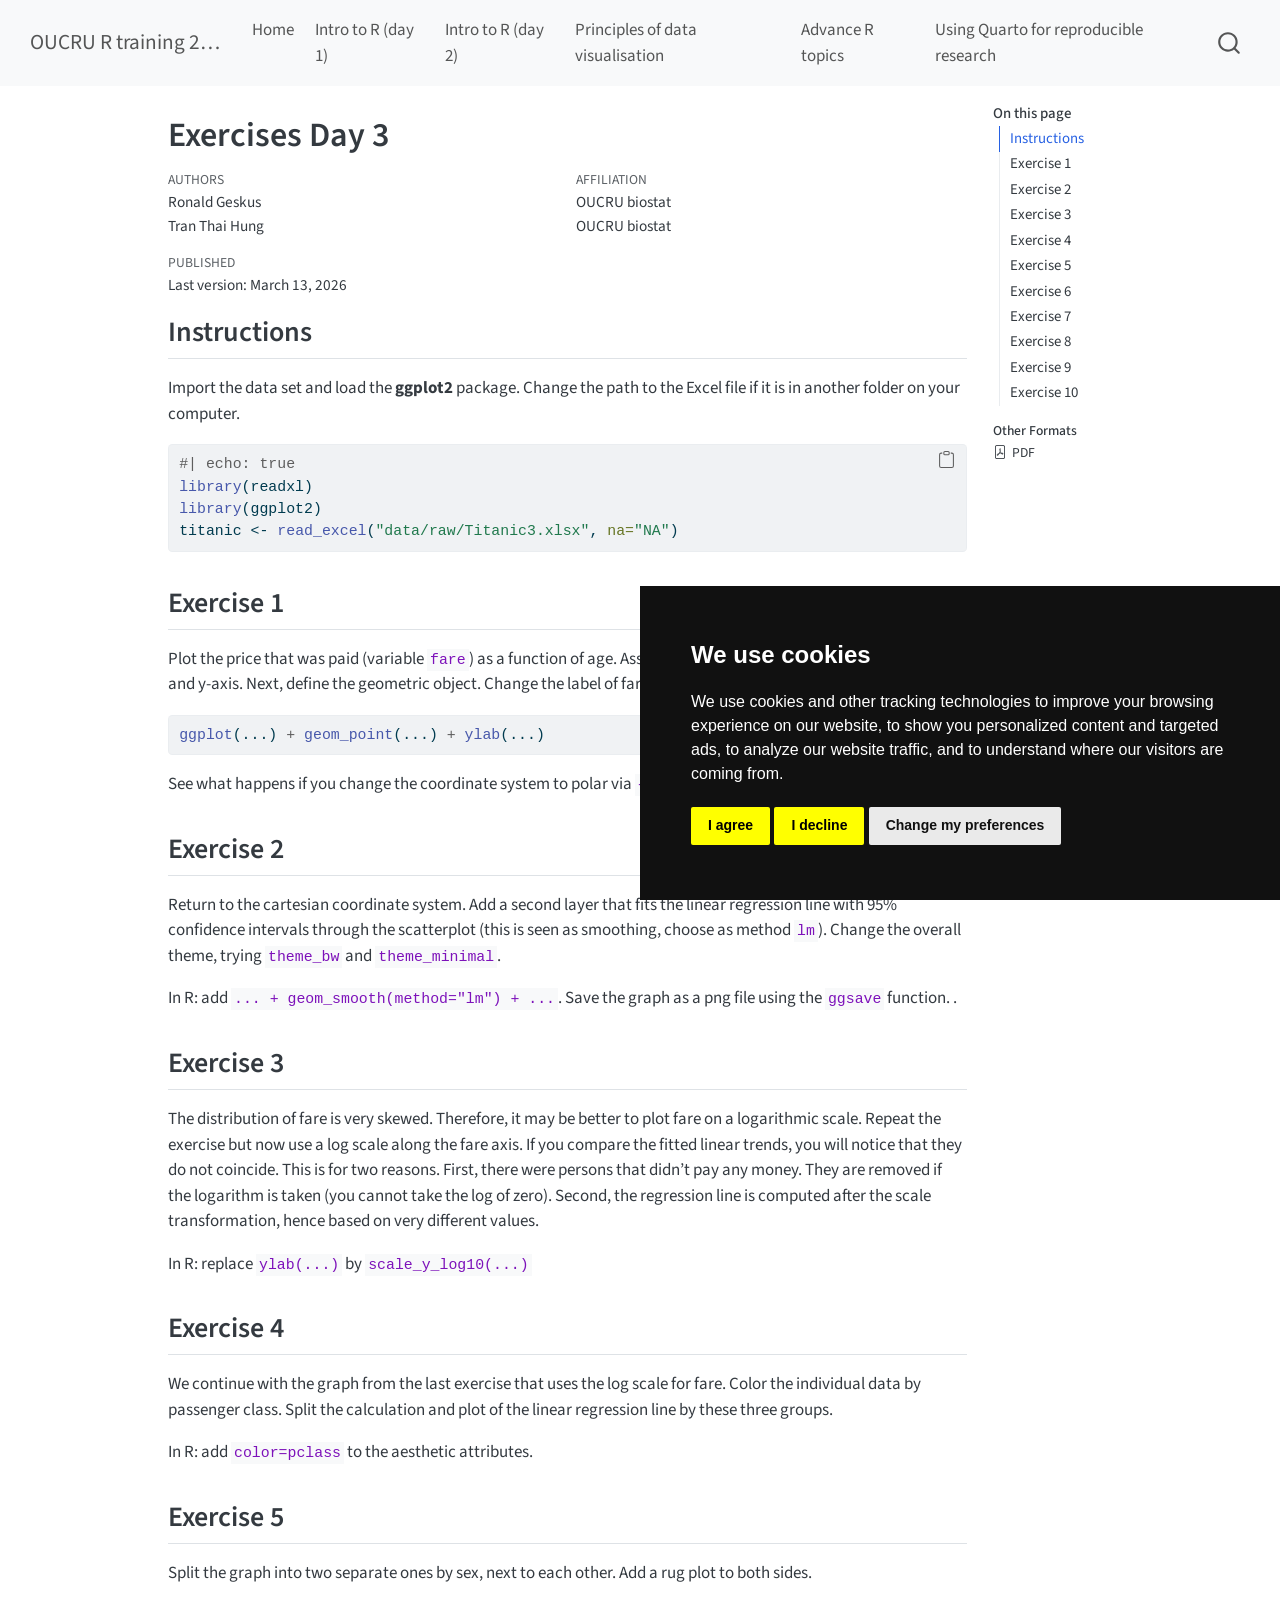
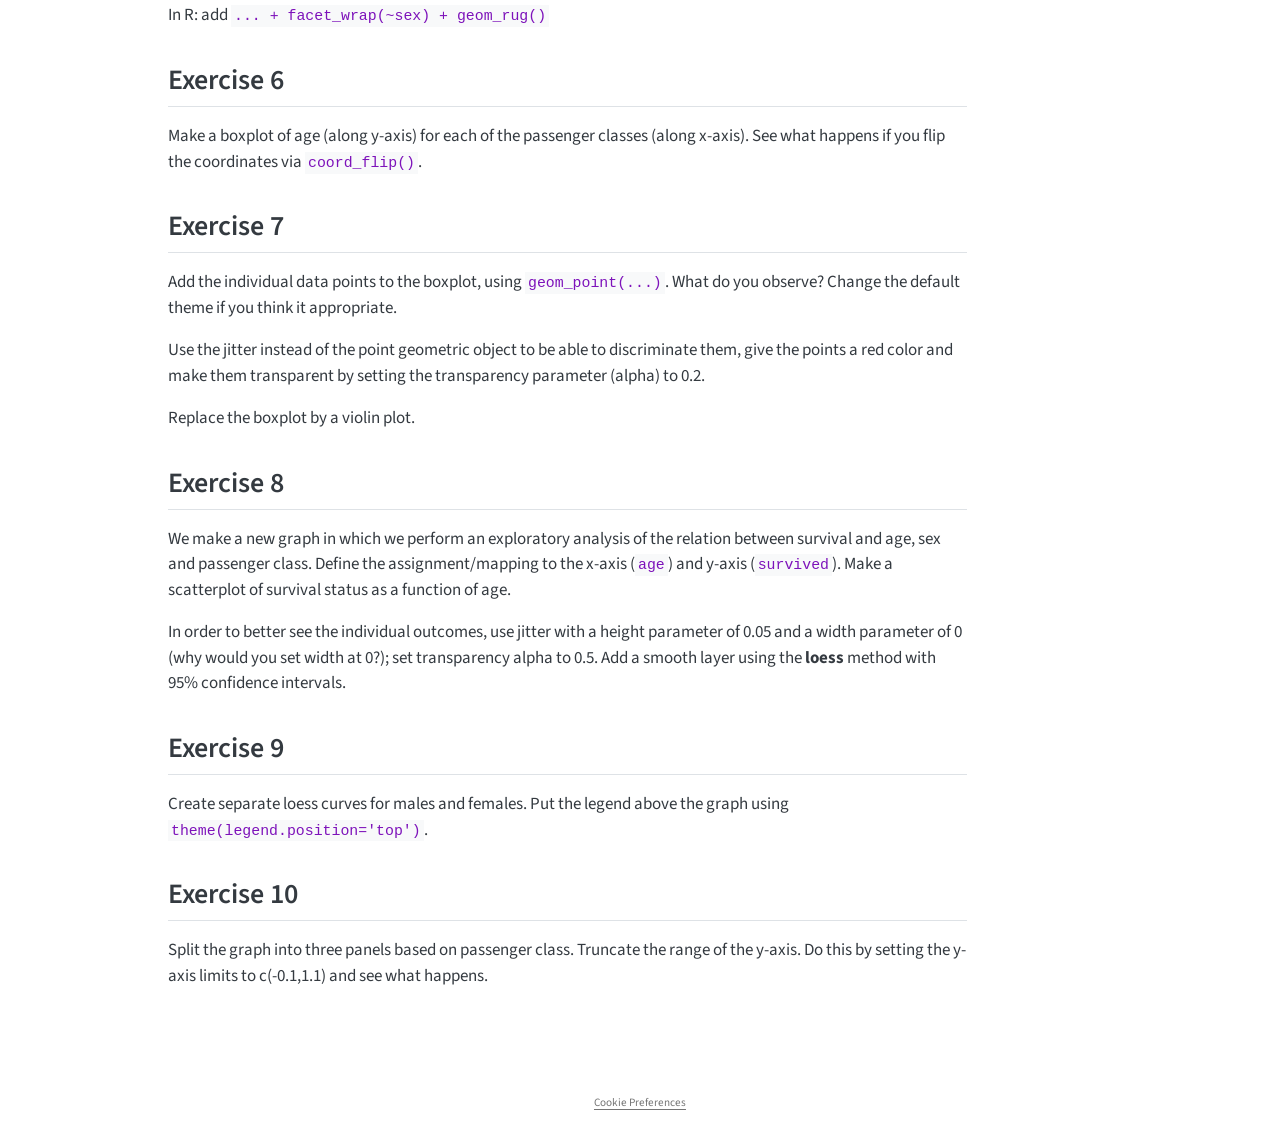
<file: handouts/exercises_Day3.html>
<!DOCTYPE html>
<html xmlns="http://www.w3.org/1999/xhtml" lang="en" xml:lang="en"><head>

<meta charset="utf-8">
<meta name="generator" content="quarto-1.5.56">

<meta name="viewport" content="width=device-width, initial-scale=1.0, user-scalable=yes">

<meta name="author" content="Ronald Geskus">
<meta name="author" content="Tran Thai Hung">

<title>Exercises Day 3 – OUCRU R training 2025</title>
<style>
code{white-space: pre-wrap;}
span.smallcaps{font-variant: small-caps;}
div.columns{display: flex; gap: min(4vw, 1.5em);}
div.column{flex: auto; overflow-x: auto;}
div.hanging-indent{margin-left: 1.5em; text-indent: -1.5em;}
ul.task-list{list-style: none;}
ul.task-list li input[type="checkbox"] {
  width: 0.8em;
  margin: 0 0.8em 0.2em -1em; /* quarto-specific, see https://github.com/quarto-dev/quarto-cli/issues/4556 */ 
  vertical-align: middle;
}
/* CSS for syntax highlighting */
pre > code.sourceCode { white-space: pre; position: relative; }
pre > code.sourceCode > span { line-height: 1.25; }
pre > code.sourceCode > span:empty { height: 1.2em; }
.sourceCode { overflow: visible; }
code.sourceCode > span { color: inherit; text-decoration: inherit; }
div.sourceCode { margin: 1em 0; }
pre.sourceCode { margin: 0; }
@media screen {
div.sourceCode { overflow: auto; }
}
@media print {
pre > code.sourceCode { white-space: pre-wrap; }
pre > code.sourceCode > span { display: inline-block; text-indent: -5em; padding-left: 5em; }
}
pre.numberSource code
  { counter-reset: source-line 0; }
pre.numberSource code > span
  { position: relative; left: -4em; counter-increment: source-line; }
pre.numberSource code > span > a:first-child::before
  { content: counter(source-line);
    position: relative; left: -1em; text-align: right; vertical-align: baseline;
    border: none; display: inline-block;
    -webkit-touch-callout: none; -webkit-user-select: none;
    -khtml-user-select: none; -moz-user-select: none;
    -ms-user-select: none; user-select: none;
    padding: 0 4px; width: 4em;
  }
pre.numberSource { margin-left: 3em;  padding-left: 4px; }
div.sourceCode
  {   }
@media screen {
pre > code.sourceCode > span > a:first-child::before { text-decoration: underline; }
}
</style>


<script src="../site_libs/quarto-nav/quarto-nav.js"></script>
<script src="../site_libs/quarto-nav/headroom.min.js"></script>
<script src="../site_libs/clipboard/clipboard.min.js"></script>
<script src="../site_libs/quarto-search/autocomplete.umd.js"></script>
<script src="../site_libs/quarto-search/fuse.min.js"></script>
<script src="../site_libs/quarto-search/quarto-search.js"></script>
<meta name="quarto:offset" content="../">
<link href="../site_imgs/OUCRU.jpg" rel="icon" type="image/jpeg">
<script src="../site_libs/cookie-consent/cookie-consent.js"></script>
<link href="../site_libs/cookie-consent/cookie-consent.css" rel="stylesheet">
<script src="../site_libs/quarto-html/quarto.js"></script>
<script src="../site_libs/quarto-html/popper.min.js"></script>
<script src="../site_libs/quarto-html/tippy.umd.min.js"></script>
<script src="../site_libs/quarto-html/anchor.min.js"></script>
<link href="../site_libs/quarto-html/tippy.css" rel="stylesheet">
<link href="../site_libs/quarto-html/quarto-syntax-highlighting.css" rel="stylesheet" id="quarto-text-highlighting-styles">
<script src="../site_libs/bootstrap/bootstrap.min.js"></script>
<link href="../site_libs/bootstrap/bootstrap-icons.css" rel="stylesheet">
<link href="../site_libs/bootstrap/bootstrap.min.css" rel="stylesheet" id="quarto-bootstrap" data-mode="light">
<script id="quarto-search-options" type="application/json">{
  "location": "navbar",
  "copy-button": false,
  "collapse-after": 3,
  "panel-placement": "end",
  "type": "overlay",
  "limit": 50,
  "keyboard-shortcut": [
    "f",
    "/",
    "s"
  ],
  "show-item-context": false,
  "language": {
    "search-no-results-text": "No results",
    "search-matching-documents-text": "matching documents",
    "search-copy-link-title": "Copy link to search",
    "search-hide-matches-text": "Hide additional matches",
    "search-more-match-text": "more match in this document",
    "search-more-matches-text": "more matches in this document",
    "search-clear-button-title": "Clear",
    "search-text-placeholder": "",
    "search-detached-cancel-button-title": "Cancel",
    "search-submit-button-title": "Submit",
    "search-label": "Search"
  }
}</script>
<script async="" src="https://www.googletagmanager.com/gtag/js?id=G-3EXJ6W4CBC"></script>

<script type="text/plain" cookie-consent="tracking">

window.dataLayer = window.dataLayer || [];
function gtag(){dataLayer.push(arguments);}
gtag('js', new Date());
gtag('config', 'G-3EXJ6W4CBC', { 'anonymize_ip': true});
</script>

<script type="text/javascript" charset="UTF-8">
document.addEventListener('DOMContentLoaded', function () {
cookieconsent.run({
  "notice_banner_type":"simple",
  "consent_type":"express",
  "palette":"dark",
  "language":"en",
  "page_load_consent_levels":["strictly-necessary"],
  "notice_banner_reject_button_hide":false,
  "preferences_center_close_button_hide":false,
  "website_name":""
  ,
"language":"en"
  });
});
</script> 
  


</head>

<body class="nav-fixed">

<div id="quarto-search-results"></div>
  <header id="quarto-header" class="headroom fixed-top">
    <nav class="navbar navbar-expand-lg " data-bs-theme="dark">
      <div class="navbar-container container-fluid">
      <div class="navbar-brand-container mx-auto">
    <a class="navbar-brand" href="../index.html">
    <span class="navbar-title">OUCRU R training 2025</span>
    </a>
  </div>
            <div id="quarto-search" class="" title="Search"></div>
          <button class="navbar-toggler" type="button" data-bs-toggle="collapse" data-bs-target="#navbarCollapse" aria-controls="navbarCollapse" role="menu" aria-expanded="false" aria-label="Toggle navigation" onclick="if (window.quartoToggleHeadroom) { window.quartoToggleHeadroom(); }">
  <span class="navbar-toggler-icon"></span>
</button>
          <div class="collapse navbar-collapse" id="navbarCollapse">
            <ul class="navbar-nav navbar-nav-scroll me-auto">
  <li class="nav-item">
    <a class="nav-link" href="../index.html"> 
<span class="menu-text">Home</span></a>
  </li>  
  <li class="nav-item">
    <a class="nav-link" href="../slides/IntroductionRDay1.html"> 
<span class="menu-text">Intro to R (day 1)</span></a>
  </li>  
  <li class="nav-item">
    <a class="nav-link" href="../slides/IntroductionRDay2.html"> 
<span class="menu-text">Intro to R (day 2)</span></a>
  </li>  
  <li class="nav-item">
    <a class="nav-link" href="../slides/viz.html"> 
<span class="menu-text">Principles of data visualisation</span></a>
  </li>  
  <li class="nav-item">
    <a class="nav-link" href="../slides/advance_r.html"> 
<span class="menu-text">Advance R topics</span></a>
  </li>  
  <li class="nav-item">
    <a class="nav-link" href="../slides/qt-repro-res.html"> 
<span class="menu-text">Using Quarto for reproducible research</span></a>
  </li>  
</ul>
          </div> <!-- /navcollapse -->
            <div class="quarto-navbar-tools">
</div>
      </div> <!-- /container-fluid -->
    </nav>
</header>
<!-- content -->
<div id="quarto-content" class="quarto-container page-columns page-rows-contents page-layout-article page-navbar">
<!-- sidebar -->
<!-- margin-sidebar -->
    <div id="quarto-margin-sidebar" class="sidebar margin-sidebar">
        <nav id="TOC" role="doc-toc" class="toc-active">
    <h2 id="toc-title">On this page</h2>
   
  <ul>
  <li><a href="#instructions" id="toc-instructions" class="nav-link active" data-scroll-target="#instructions">Instructions</a></li>
  <li><a href="#exercise-1" id="toc-exercise-1" class="nav-link" data-scroll-target="#exercise-1">Exercise 1</a></li>
  <li><a href="#exercise-2" id="toc-exercise-2" class="nav-link" data-scroll-target="#exercise-2">Exercise 2</a></li>
  <li><a href="#exercise-3" id="toc-exercise-3" class="nav-link" data-scroll-target="#exercise-3">Exercise 3</a></li>
  <li><a href="#exercise-4" id="toc-exercise-4" class="nav-link" data-scroll-target="#exercise-4">Exercise 4</a></li>
  <li><a href="#exercise-5" id="toc-exercise-5" class="nav-link" data-scroll-target="#exercise-5">Exercise 5</a></li>
  <li><a href="#exercise-6" id="toc-exercise-6" class="nav-link" data-scroll-target="#exercise-6">Exercise 6</a></li>
  <li><a href="#exercise-7" id="toc-exercise-7" class="nav-link" data-scroll-target="#exercise-7">Exercise 7</a></li>
  <li><a href="#exercise-8" id="toc-exercise-8" class="nav-link" data-scroll-target="#exercise-8">Exercise 8</a></li>
  <li><a href="#exercise-9" id="toc-exercise-9" class="nav-link" data-scroll-target="#exercise-9">Exercise 9</a></li>
  <li><a href="#exercise-10" id="toc-exercise-10" class="nav-link" data-scroll-target="#exercise-10">Exercise 10</a></li>
  </ul>
<div class="quarto-alternate-formats"><h2>Other Formats</h2><ul><li><a href="exercises_Day3.pdf"><i class="bi bi-file-pdf"></i>PDF</a></li></ul></div></nav>
    </div>
<!-- main -->
<main class="content" id="quarto-document-content">

<header id="title-block-header" class="quarto-title-block default">
<div class="quarto-title">
<h1 class="title">Exercises Day 3</h1>
</div>


<div class="quarto-title-meta-author">
  <div class="quarto-title-meta-heading">Authors</div>
  <div class="quarto-title-meta-heading">Affiliation</div>
  
    <div class="quarto-title-meta-contents">
    <p class="author">Ronald Geskus </p>
  </div>
  <div class="quarto-title-meta-contents">
        <p class="affiliation">
            OUCRU biostat
          </p>
      </div>
    <div class="quarto-title-meta-contents">
    <p class="author">Tran Thai Hung </p>
  </div>
  <div class="quarto-title-meta-contents">
        <p class="affiliation">
            OUCRU biostat
          </p>
      </div>
  </div>

<div class="quarto-title-meta">

      
    <div>
    <div class="quarto-title-meta-heading">Published</div>
    <div class="quarto-title-meta-contents">
      <p class="date">Last version: March 13, 2026</p>
    </div>
  </div>
  
    
  </div>
  


</header>


<section id="instructions" class="level2">
<h2 class="anchored" data-anchor-id="instructions">Instructions</h2>
<p>Import the data set and load the <strong>ggplot2</strong> package. Change the path to the Excel file if it is in another folder on your computer.</p>
<div class="sourceCode" id="cb1"><pre class="sourceCode r code-with-copy"><code class="sourceCode r"><span id="cb1-1"><a href="#cb1-1" aria-hidden="true" tabindex="-1"></a><span class="co">#| echo: true</span></span>
<span id="cb1-2"><a href="#cb1-2" aria-hidden="true" tabindex="-1"></a><span class="fu">library</span>(readxl)</span>
<span id="cb1-3"><a href="#cb1-3" aria-hidden="true" tabindex="-1"></a><span class="fu">library</span>(ggplot2)</span>
<span id="cb1-4"><a href="#cb1-4" aria-hidden="true" tabindex="-1"></a>titanic <span class="ot">&lt;-</span> <span class="fu">read_excel</span>(<span class="st">"data/raw/Titanic3.xlsx"</span>, <span class="at">na=</span><span class="st">"NA"</span>)</span></code><button title="Copy to Clipboard" class="code-copy-button"><i class="bi"></i></button></pre></div>
</section>
<section id="exercise-1" class="level2">
<h2 class="anchored" data-anchor-id="exercise-1">Exercise 1</h2>
<p>Plot the price that was paid (variable <code>fare</code>) as a function of age. Assign/map the appropriate variable to the x-axis and y-axis. Next, define the geometric object. Change the label of fare into “fare paid (GBP)”. In R:</p>
<div class="cell">
<div class="sourceCode cell-code" id="cb2"><pre class="sourceCode r code-with-copy"><code class="sourceCode r"><span id="cb2-1"><a href="#cb2-1" aria-hidden="true" tabindex="-1"></a><span class="fu">ggplot</span>(...) <span class="sc">+</span> <span class="fu">geom_point</span>(...) <span class="sc">+</span> <span class="fu">ylab</span>(...)</span></code><button title="Copy to Clipboard" class="code-copy-button"><i class="bi"></i></button></pre></div>
</div>
<p>See what happens if you change the coordinate system to polar via <code>+ coord_polar()</code>.</p>
</section>
<section id="exercise-2" class="level2">
<h2 class="anchored" data-anchor-id="exercise-2">Exercise 2</h2>
<p>Return to the cartesian coordinate system. Add a second layer that fits the linear regression line with 95% confidence intervals through the scatterplot (this is seen as smoothing, choose as method <code>lm</code>). Change the overall theme, trying <code>theme_bw</code> and <code>theme_minimal</code>.</p>
<p>In R: add <code>... + geom_smooth(method="lm") + ...</code>. Save the graph as a png file using the <code>ggsave</code> function. .</p>
</section>
<section id="exercise-3" class="level2">
<h2 class="anchored" data-anchor-id="exercise-3">Exercise 3</h2>
<p>The distribution of fare is very skewed. Therefore, it may be better to plot fare on a logarithmic scale. Repeat the exercise but now use a log scale along the fare axis. If you compare the fitted linear trends, you will notice that they do not coincide. This is for two reasons. First, there were persons that didn’t pay any money. They are removed if the logarithm is taken (you cannot take the log of zero). Second, the regression line is computed after the scale transformation, hence based on very different values.</p>
<p>In R: replace <code>ylab(...)</code> by <code>scale_y_log10(...)</code></p>
</section>
<section id="exercise-4" class="level2">
<h2 class="anchored" data-anchor-id="exercise-4">Exercise 4</h2>
<p>We continue with the graph from the last exercise that uses the log scale for fare. Color the individual data by passenger class. Split the calculation and plot of the linear regression line by these three groups.</p>
<p>In R: add <code>color=pclass</code> to the aesthetic attributes.</p>
</section>
<section id="exercise-5" class="level2">
<h2 class="anchored" data-anchor-id="exercise-5">Exercise 5</h2>
<p>Split the graph into two separate ones by sex, next to each other. Add a rug plot to both sides.</p>
<p>In R: add <code>... + facet_wrap(~sex) + geom_rug()</code></p>
</section>
<section id="exercise-6" class="level2">
<h2 class="anchored" data-anchor-id="exercise-6">Exercise 6</h2>
<p>Make a boxplot of age (along y-axis) for each of the passenger classes (along x-axis). See what happens if you flip the coordinates via <code>coord_flip()</code>.</p>
</section>
<section id="exercise-7" class="level2">
<h2 class="anchored" data-anchor-id="exercise-7">Exercise 7</h2>
<p>Add the individual data points to the boxplot, using <code>geom_point(...)</code>. What do you observe? Change the default theme if you think it appropriate.</p>
<p>Use the jitter instead of the point geometric object to be able to discriminate them, give the points a red color and make them transparent by setting the transparency parameter (alpha) to 0.2.</p>
<p>Replace the boxplot by a violin plot.</p>
</section>
<section id="exercise-8" class="level2">
<h2 class="anchored" data-anchor-id="exercise-8">Exercise 8</h2>
<p>We make a new graph in which we perform an exploratory analysis of the relation between survival and age, sex and passenger class. Define the assignment/mapping to the x-axis (<code>age</code>) and y-axis (<code>survived</code>). Make a scatterplot of survival status as a function of age.</p>
<p>In order to better see the individual outcomes, use jitter with a height parameter of 0.05 and a width parameter of 0 (why would you set width at 0?); set transparency alpha to 0.5. Add a smooth layer using the <strong>loess</strong> method with 95% confidence intervals.</p>
</section>
<section id="exercise-9" class="level2">
<h2 class="anchored" data-anchor-id="exercise-9">Exercise 9</h2>
<p>Create separate loess curves for males and females. Put the legend above the graph using <code>theme(legend.position='top')</code>.</p>
</section>
<section id="exercise-10" class="level2">
<h2 class="anchored" data-anchor-id="exercise-10">Exercise 10</h2>
<p>Split the graph into three panels based on passenger class. Truncate the range of the y-axis. Do this by setting the y-axis limits to c(-0.1,1.1) and see what happens.</p>


</section>

</main> <!-- /main -->
<script id="quarto-html-after-body" type="application/javascript">
window.document.addEventListener("DOMContentLoaded", function (event) {
  const toggleBodyColorMode = (bsSheetEl) => {
    const mode = bsSheetEl.getAttribute("data-mode");
    const bodyEl = window.document.querySelector("body");
    if (mode === "dark") {
      bodyEl.classList.add("quarto-dark");
      bodyEl.classList.remove("quarto-light");
    } else {
      bodyEl.classList.add("quarto-light");
      bodyEl.classList.remove("quarto-dark");
    }
  }
  const toggleBodyColorPrimary = () => {
    const bsSheetEl = window.document.querySelector("link#quarto-bootstrap");
    if (bsSheetEl) {
      toggleBodyColorMode(bsSheetEl);
    }
  }
  toggleBodyColorPrimary();  
  const icon = "";
  const anchorJS = new window.AnchorJS();
  anchorJS.options = {
    placement: 'right',
    icon: icon
  };
  anchorJS.add('.anchored');
  const isCodeAnnotation = (el) => {
    for (const clz of el.classList) {
      if (clz.startsWith('code-annotation-')) {                     
        return true;
      }
    }
    return false;
  }
  const onCopySuccess = function(e) {
    // button target
    const button = e.trigger;
    // don't keep focus
    button.blur();
    // flash "checked"
    button.classList.add('code-copy-button-checked');
    var currentTitle = button.getAttribute("title");
    button.setAttribute("title", "Copied!");
    let tooltip;
    if (window.bootstrap) {
      button.setAttribute("data-bs-toggle", "tooltip");
      button.setAttribute("data-bs-placement", "left");
      button.setAttribute("data-bs-title", "Copied!");
      tooltip = new bootstrap.Tooltip(button, 
        { trigger: "manual", 
          customClass: "code-copy-button-tooltip",
          offset: [0, -8]});
      tooltip.show();    
    }
    setTimeout(function() {
      if (tooltip) {
        tooltip.hide();
        button.removeAttribute("data-bs-title");
        button.removeAttribute("data-bs-toggle");
        button.removeAttribute("data-bs-placement");
      }
      button.setAttribute("title", currentTitle);
      button.classList.remove('code-copy-button-checked');
    }, 1000);
    // clear code selection
    e.clearSelection();
  }
  const getTextToCopy = function(trigger) {
      const codeEl = trigger.previousElementSibling.cloneNode(true);
      for (const childEl of codeEl.children) {
        if (isCodeAnnotation(childEl)) {
          childEl.remove();
        }
      }
      return codeEl.innerText;
  }
  const clipboard = new window.ClipboardJS('.code-copy-button:not([data-in-quarto-modal])', {
    text: getTextToCopy
  });
  clipboard.on('success', onCopySuccess);
  if (window.document.getElementById('quarto-embedded-source-code-modal')) {
    // For code content inside modals, clipBoardJS needs to be initialized with a container option
    // TODO: Check when it could be a function (https://github.com/zenorocha/clipboard.js/issues/860)
    const clipboardModal = new window.ClipboardJS('.code-copy-button[data-in-quarto-modal]', {
      text: getTextToCopy,
      container: window.document.getElementById('quarto-embedded-source-code-modal')
    });
    clipboardModal.on('success', onCopySuccess);
  }
    var localhostRegex = new RegExp(/^(?:http|https):\/\/localhost\:?[0-9]*\//);
    var mailtoRegex = new RegExp(/^mailto:/);
      var filterRegex = new RegExp('/' + window.location.host + '/');
    var isInternal = (href) => {
        return filterRegex.test(href) || localhostRegex.test(href) || mailtoRegex.test(href);
    }
    // Inspect non-navigation links and adorn them if external
 	var links = window.document.querySelectorAll('a[href]:not(.nav-link):not(.navbar-brand):not(.toc-action):not(.sidebar-link):not(.sidebar-item-toggle):not(.pagination-link):not(.no-external):not([aria-hidden]):not(.dropdown-item):not(.quarto-navigation-tool):not(.about-link)');
    for (var i=0; i<links.length; i++) {
      const link = links[i];
      if (!isInternal(link.href)) {
        // undo the damage that might have been done by quarto-nav.js in the case of
        // links that we want to consider external
        if (link.dataset.originalHref !== undefined) {
          link.href = link.dataset.originalHref;
        }
      }
    }
  function tippyHover(el, contentFn, onTriggerFn, onUntriggerFn) {
    const config = {
      allowHTML: true,
      maxWidth: 500,
      delay: 100,
      arrow: false,
      appendTo: function(el) {
          return el.parentElement;
      },
      interactive: true,
      interactiveBorder: 10,
      theme: 'quarto',
      placement: 'bottom-start',
    };
    if (contentFn) {
      config.content = contentFn;
    }
    if (onTriggerFn) {
      config.onTrigger = onTriggerFn;
    }
    if (onUntriggerFn) {
      config.onUntrigger = onUntriggerFn;
    }
    window.tippy(el, config); 
  }
  const noterefs = window.document.querySelectorAll('a[role="doc-noteref"]');
  for (var i=0; i<noterefs.length; i++) {
    const ref = noterefs[i];
    tippyHover(ref, function() {
      // use id or data attribute instead here
      let href = ref.getAttribute('data-footnote-href') || ref.getAttribute('href');
      try { href = new URL(href).hash; } catch {}
      const id = href.replace(/^#\/?/, "");
      const note = window.document.getElementById(id);
      if (note) {
        return note.innerHTML;
      } else {
        return "";
      }
    });
  }
  const xrefs = window.document.querySelectorAll('a.quarto-xref');
  const processXRef = (id, note) => {
    // Strip column container classes
    const stripColumnClz = (el) => {
      el.classList.remove("page-full", "page-columns");
      if (el.children) {
        for (const child of el.children) {
          stripColumnClz(child);
        }
      }
    }
    stripColumnClz(note)
    if (id === null || id.startsWith('sec-')) {
      // Special case sections, only their first couple elements
      const container = document.createElement("div");
      if (note.children && note.children.length > 2) {
        container.appendChild(note.children[0].cloneNode(true));
        for (let i = 1; i < note.children.length; i++) {
          const child = note.children[i];
          if (child.tagName === "P" && child.innerText === "") {
            continue;
          } else {
            container.appendChild(child.cloneNode(true));
            break;
          }
        }
        if (window.Quarto?.typesetMath) {
          window.Quarto.typesetMath(container);
        }
        return container.innerHTML
      } else {
        if (window.Quarto?.typesetMath) {
          window.Quarto.typesetMath(note);
        }
        return note.innerHTML;
      }
    } else {
      // Remove any anchor links if they are present
      const anchorLink = note.querySelector('a.anchorjs-link');
      if (anchorLink) {
        anchorLink.remove();
      }
      if (window.Quarto?.typesetMath) {
        window.Quarto.typesetMath(note);
      }
      // TODO in 1.5, we should make sure this works without a callout special case
      if (note.classList.contains("callout")) {
        return note.outerHTML;
      } else {
        return note.innerHTML;
      }
    }
  }
  for (var i=0; i<xrefs.length; i++) {
    const xref = xrefs[i];
    tippyHover(xref, undefined, function(instance) {
      instance.disable();
      let url = xref.getAttribute('href');
      let hash = undefined; 
      if (url.startsWith('#')) {
        hash = url;
      } else {
        try { hash = new URL(url).hash; } catch {}
      }
      if (hash) {
        const id = hash.replace(/^#\/?/, "");
        const note = window.document.getElementById(id);
        if (note !== null) {
          try {
            const html = processXRef(id, note.cloneNode(true));
            instance.setContent(html);
          } finally {
            instance.enable();
            instance.show();
          }
        } else {
          // See if we can fetch this
          fetch(url.split('#')[0])
          .then(res => res.text())
          .then(html => {
            const parser = new DOMParser();
            const htmlDoc = parser.parseFromString(html, "text/html");
            const note = htmlDoc.getElementById(id);
            if (note !== null) {
              const html = processXRef(id, note);
              instance.setContent(html);
            } 
          }).finally(() => {
            instance.enable();
            instance.show();
          });
        }
      } else {
        // See if we can fetch a full url (with no hash to target)
        // This is a special case and we should probably do some content thinning / targeting
        fetch(url)
        .then(res => res.text())
        .then(html => {
          const parser = new DOMParser();
          const htmlDoc = parser.parseFromString(html, "text/html");
          const note = htmlDoc.querySelector('main.content');
          if (note !== null) {
            // This should only happen for chapter cross references
            // (since there is no id in the URL)
            // remove the first header
            if (note.children.length > 0 && note.children[0].tagName === "HEADER") {
              note.children[0].remove();
            }
            const html = processXRef(null, note);
            instance.setContent(html);
          } 
        }).finally(() => {
          instance.enable();
          instance.show();
        });
      }
    }, function(instance) {
    });
  }
      let selectedAnnoteEl;
      const selectorForAnnotation = ( cell, annotation) => {
        let cellAttr = 'data-code-cell="' + cell + '"';
        let lineAttr = 'data-code-annotation="' +  annotation + '"';
        const selector = 'span[' + cellAttr + '][' + lineAttr + ']';
        return selector;
      }
      const selectCodeLines = (annoteEl) => {
        const doc = window.document;
        const targetCell = annoteEl.getAttribute("data-target-cell");
        const targetAnnotation = annoteEl.getAttribute("data-target-annotation");
        const annoteSpan = window.document.querySelector(selectorForAnnotation(targetCell, targetAnnotation));
        const lines = annoteSpan.getAttribute("data-code-lines").split(",");
        const lineIds = lines.map((line) => {
          return targetCell + "-" + line;
        })
        let top = null;
        let height = null;
        let parent = null;
        if (lineIds.length > 0) {
            //compute the position of the single el (top and bottom and make a div)
            const el = window.document.getElementById(lineIds[0]);
            top = el.offsetTop;
            height = el.offsetHeight;
            parent = el.parentElement.parentElement;
          if (lineIds.length > 1) {
            const lastEl = window.document.getElementById(lineIds[lineIds.length - 1]);
            const bottom = lastEl.offsetTop + lastEl.offsetHeight;
            height = bottom - top;
          }
          if (top !== null && height !== null && parent !== null) {
            // cook up a div (if necessary) and position it 
            let div = window.document.getElementById("code-annotation-line-highlight");
            if (div === null) {
              div = window.document.createElement("div");
              div.setAttribute("id", "code-annotation-line-highlight");
              div.style.position = 'absolute';
              parent.appendChild(div);
            }
            div.style.top = top - 2 + "px";
            div.style.height = height + 4 + "px";
            div.style.left = 0;
            let gutterDiv = window.document.getElementById("code-annotation-line-highlight-gutter");
            if (gutterDiv === null) {
              gutterDiv = window.document.createElement("div");
              gutterDiv.setAttribute("id", "code-annotation-line-highlight-gutter");
              gutterDiv.style.position = 'absolute';
              const codeCell = window.document.getElementById(targetCell);
              const gutter = codeCell.querySelector('.code-annotation-gutter');
              gutter.appendChild(gutterDiv);
            }
            gutterDiv.style.top = top - 2 + "px";
            gutterDiv.style.height = height + 4 + "px";
          }
          selectedAnnoteEl = annoteEl;
        }
      };
      const unselectCodeLines = () => {
        const elementsIds = ["code-annotation-line-highlight", "code-annotation-line-highlight-gutter"];
        elementsIds.forEach((elId) => {
          const div = window.document.getElementById(elId);
          if (div) {
            div.remove();
          }
        });
        selectedAnnoteEl = undefined;
      };
        // Handle positioning of the toggle
    window.addEventListener(
      "resize",
      throttle(() => {
        elRect = undefined;
        if (selectedAnnoteEl) {
          selectCodeLines(selectedAnnoteEl);
        }
      }, 10)
    );
    function throttle(fn, ms) {
    let throttle = false;
    let timer;
      return (...args) => {
        if(!throttle) { // first call gets through
            fn.apply(this, args);
            throttle = true;
        } else { // all the others get throttled
            if(timer) clearTimeout(timer); // cancel #2
            timer = setTimeout(() => {
              fn.apply(this, args);
              timer = throttle = false;
            }, ms);
        }
      };
    }
      // Attach click handler to the DT
      const annoteDls = window.document.querySelectorAll('dt[data-target-cell]');
      for (const annoteDlNode of annoteDls) {
        annoteDlNode.addEventListener('click', (event) => {
          const clickedEl = event.target;
          if (clickedEl !== selectedAnnoteEl) {
            unselectCodeLines();
            const activeEl = window.document.querySelector('dt[data-target-cell].code-annotation-active');
            if (activeEl) {
              activeEl.classList.remove('code-annotation-active');
            }
            selectCodeLines(clickedEl);
            clickedEl.classList.add('code-annotation-active');
          } else {
            // Unselect the line
            unselectCodeLines();
            clickedEl.classList.remove('code-annotation-active');
          }
        });
      }
  const findCites = (el) => {
    const parentEl = el.parentElement;
    if (parentEl) {
      const cites = parentEl.dataset.cites;
      if (cites) {
        return {
          el,
          cites: cites.split(' ')
        };
      } else {
        return findCites(el.parentElement)
      }
    } else {
      return undefined;
    }
  };
  var bibliorefs = window.document.querySelectorAll('a[role="doc-biblioref"]');
  for (var i=0; i<bibliorefs.length; i++) {
    const ref = bibliorefs[i];
    const citeInfo = findCites(ref);
    if (citeInfo) {
      tippyHover(citeInfo.el, function() {
        var popup = window.document.createElement('div');
        citeInfo.cites.forEach(function(cite) {
          var citeDiv = window.document.createElement('div');
          citeDiv.classList.add('hanging-indent');
          citeDiv.classList.add('csl-entry');
          var biblioDiv = window.document.getElementById('ref-' + cite);
          if (biblioDiv) {
            citeDiv.innerHTML = biblioDiv.innerHTML;
          }
          popup.appendChild(citeDiv);
        });
        return popup.innerHTML;
      });
    }
  }
});
</script>
</div> <!-- /content -->
<footer class="footer">
  <div class="nav-footer">
    <div class="nav-footer-left">
      &nbsp;
    </div>   
    <div class="nav-footer-center">

<div class="cookie-consent-footer"><a href="#" id="open_preferences_center">Cookie Preferences</a></div></div>
    <div class="nav-footer-right">
      &nbsp;
    </div>
  </div>
</footer>




</body></html>
</file>
<file: site_libs/cookie-consent/cookie-consent.css>
div.cookie-consent-footer {
  font-size: 0.8em;
  text-decoration: none;
}
</file>
<file: site_libs/quarto-html/tippy.css>
.tippy-box[data-animation=fade][data-state=hidden]{opacity:0}[data-tippy-root]{max-width:calc(100vw - 10px)}.tippy-box{position:relative;background-color:#333;color:#fff;border-radius:4px;font-size:14px;line-height:1.4;white-space:normal;outline:0;transition-property:transform,visibility,opacity}.tippy-box[data-placement^=top]>.tippy-arrow{bottom:0}.tippy-box[data-placement^=top]>.tippy-arrow:before{bottom:-7px;left:0;border-width:8px 8px 0;border-top-color:initial;transform-origin:center top}.tippy-box[data-placement^=bottom]>.tippy-arrow{top:0}.tippy-box[data-placement^=bottom]>.tippy-arrow:before{top:-7px;left:0;border-width:0 8px 8px;border-bottom-color:initial;transform-origin:center bottom}.tippy-box[data-placement^=left]>.tippy-arrow{right:0}.tippy-box[data-placement^=left]>.tippy-arrow:before{border-width:8px 0 8px 8px;border-left-color:initial;right:-7px;transform-origin:center left}.tippy-box[data-placement^=right]>.tippy-arrow{left:0}.tippy-box[data-placement^=right]>.tippy-arrow:before{left:-7px;border-width:8px 8px 8px 0;border-right-color:initial;transform-origin:center right}.tippy-box[data-inertia][data-state=visible]{transition-timing-function:cubic-bezier(.54,1.5,.38,1.11)}.tippy-arrow{width:16px;height:16px;color:#333}.tippy-arrow:before{content:"";position:absolute;border-color:transparent;border-style:solid}.tippy-content{position:relative;padding:5px 9px;z-index:1}
</file>
<file: site_libs/quarto-html/quarto-syntax-highlighting.css>
/* quarto syntax highlight colors */
:root {
  --quarto-hl-ot-color: #003B4F;
  --quarto-hl-at-color: #657422;
  --quarto-hl-ss-color: #20794D;
  --quarto-hl-an-color: #5E5E5E;
  --quarto-hl-fu-color: #4758AB;
  --quarto-hl-st-color: #20794D;
  --quarto-hl-cf-color: #003B4F;
  --quarto-hl-op-color: #5E5E5E;
  --quarto-hl-er-color: #AD0000;
  --quarto-hl-bn-color: #AD0000;
  --quarto-hl-al-color: #AD0000;
  --quarto-hl-va-color: #111111;
  --quarto-hl-bu-color: inherit;
  --quarto-hl-ex-color: inherit;
  --quarto-hl-pp-color: #AD0000;
  --quarto-hl-in-color: #5E5E5E;
  --quarto-hl-vs-color: #20794D;
  --quarto-hl-wa-color: #5E5E5E;
  --quarto-hl-do-color: #5E5E5E;
  --quarto-hl-im-color: #00769E;
  --quarto-hl-ch-color: #20794D;
  --quarto-hl-dt-color: #AD0000;
  --quarto-hl-fl-color: #AD0000;
  --quarto-hl-co-color: #5E5E5E;
  --quarto-hl-cv-color: #5E5E5E;
  --quarto-hl-cn-color: #8f5902;
  --quarto-hl-sc-color: #5E5E5E;
  --quarto-hl-dv-color: #AD0000;
  --quarto-hl-kw-color: #003B4F;
}

/* other quarto variables */
:root {
  --quarto-font-monospace: SFMono-Regular, Menlo, Monaco, Consolas, "Liberation Mono", "Courier New", monospace;
}

pre > code.sourceCode > span {
  color: #003B4F;
}

code span {
  color: #003B4F;
}

code.sourceCode > span {
  color: #003B4F;
}

div.sourceCode,
div.sourceCode pre.sourceCode {
  color: #003B4F;
}

code span.ot {
  color: #003B4F;
  font-style: inherit;
}

code span.at {
  color: #657422;
  font-style: inherit;
}

code span.ss {
  color: #20794D;
  font-style: inherit;
}

code span.an {
  color: #5E5E5E;
  font-style: inherit;
}

code span.fu {
  color: #4758AB;
  font-style: inherit;
}

code span.st {
  color: #20794D;
  font-style: inherit;
}

code span.cf {
  color: #003B4F;
  font-weight: bold;
  font-style: inherit;
}

code span.op {
  color: #5E5E5E;
  font-style: inherit;
}

code span.er {
  color: #AD0000;
  font-style: inherit;
}

code span.bn {
  color: #AD0000;
  font-style: inherit;
}

code span.al {
  color: #AD0000;
  font-style: inherit;
}

code span.va {
  color: #111111;
  font-style: inherit;
}

code span.bu {
  font-style: inherit;
}

code span.ex {
  font-style: inherit;
}

code span.pp {
  color: #AD0000;
  font-style: inherit;
}

code span.in {
  color: #5E5E5E;
  font-style: inherit;
}

code span.vs {
  color: #20794D;
  font-style: inherit;
}

code span.wa {
  color: #5E5E5E;
  font-style: italic;
}

code span.do {
  color: #5E5E5E;
  font-style: italic;
}

code span.im {
  color: #00769E;
  font-style: inherit;
}

code span.ch {
  color: #20794D;
  font-style: inherit;
}

code span.dt {
  color: #AD0000;
  font-style: inherit;
}

code span.fl {
  color: #AD0000;
  font-style: inherit;
}

code span.co {
  color: #5E5E5E;
  font-style: inherit;
}

code span.cv {
  color: #5E5E5E;
  font-style: italic;
}

code span.cn {
  color: #8f5902;
  font-style: inherit;
}

code span.sc {
  color: #5E5E5E;
  font-style: inherit;
}

code span.dv {
  color: #AD0000;
  font-style: inherit;
}

code span.kw {
  color: #003B4F;
  font-weight: bold;
  font-style: inherit;
}

.prevent-inlining {
  content: "</";
}

/*# sourceMappingURL=debc5d5d77c3f9108843748ff7464032.css.map */
</file>
